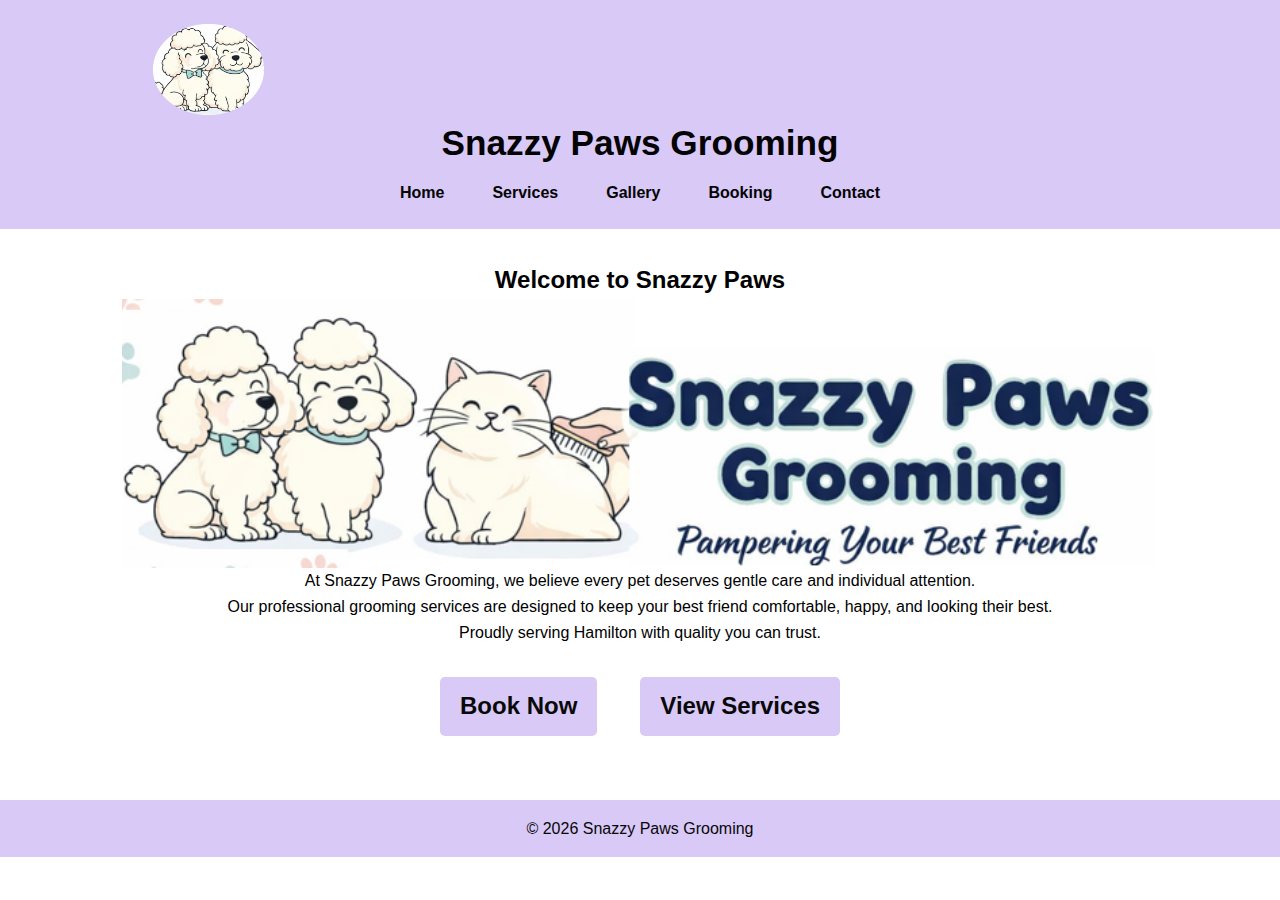
<file: index.html>
<!--BIT607_A2 – Vaibhav Tyagi_5118765_index.html-->

<!DOCTYPE html>
<html lang="en">
  <head>
    <meta charset="UTF-8" />
    <meta name="viewport" content="width=device-width, initial-scale=1.0" />

    <title>Snazzy Paws Grooming | Home</title> <!-- Page title shown in browser tab -->  

    
    <link rel="stylesheet" href="styles.css" /> <!-- Link to CSS file -->
  </head>

  <body>
    <!-- ===== Header section ===== -->
    <header>
      <!-- Logo area -->
      <div class="logo">
        <img
          src="./images/logo.png"
          alt="Snazzy Paws Grooming logo"
          class="logo"
        />
      </div>

      <!-- Main heading -->
      <h1 class="welcome-text">Snazzy Paws Grooming</h1>

      <!-- Navigation menu -->
      <nav aria-label="Main Navigation">
        <ul>
          <li><a href="index.html">Home</a></li>
          <li><a href="services.html">Services</a></li>
          <li><a href="gallery.html">Gallery</a></li>
          <li><a href="booking.html">Booking</a></li>
          <li><a href="contact.html">Contact</a></li>
        </ul>
      </nav>
    </header>

    <!-- ===== Main content ===== -->
    <main>
      <!-- Welcome/Hero section -->
      <section style="text-align: center">
        <h2>Welcome to Snazzy Paws</h2>

        <!-- Banner/Hero image -->
        <img
          src="./images/HeroImg.png"
          alt="Dog being groomed at Snazzy Paws"
          class="banner"
        />

        <!-- Quick Intro to business -->
        <p>
          At Snazzy Paws Grooming, we believe every pet deserves gentle care and
          individual attention.
        </p>
        <p>
          Our professional grooming services are designed to keep your best
          friend comfortable, happy, and looking their best.
        </p>
        <p>Proudly serving Hamilton with quality you can trust.</p>

        <!-- Buttons for quick action -->
        <nav class="banner-buttons" aria-label="Primary actions">
          <a href="booking.html" class="bookbtn">Book Now</a>
          <a href="services.html" class="viewbtn">View Services</a>
        </nav>
      </section>
    </main>

    <!-- ===== Footer ===== -->
    <footer>
      <p>&copy; 2026 Snazzy Paws Grooming</p>
    </footer>
  </body>
</html>
</file>
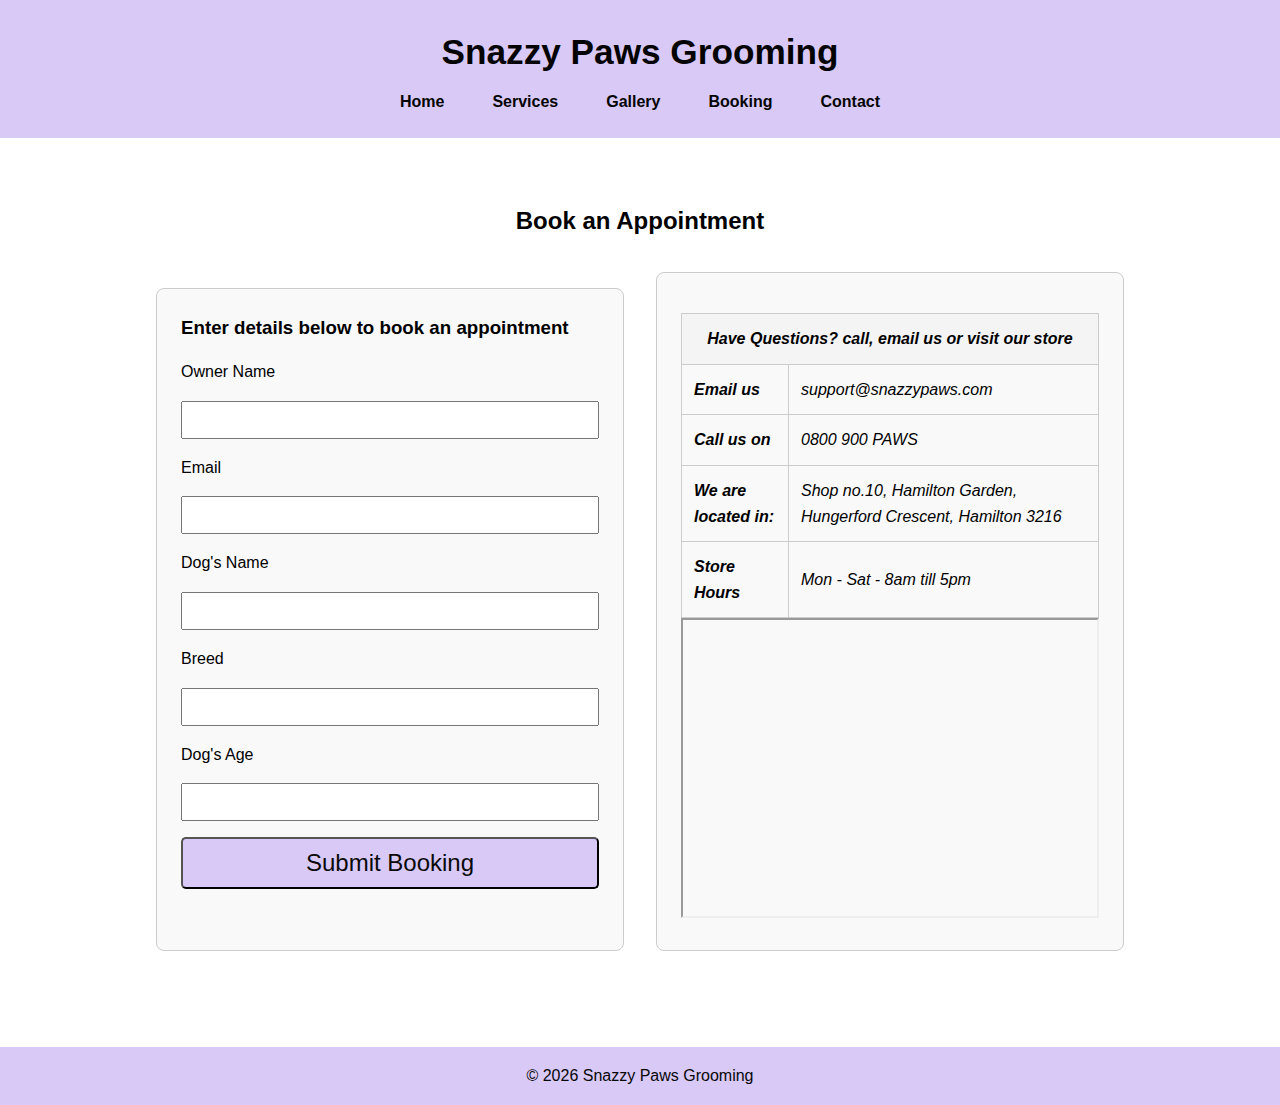
<file: booking.html>
<!--BIT607_A2 – Vaibhav Tyagi_5118765_booking.html-->
<!DOCTYPE html>
<html lang="en">
  <head>
    <meta charset="UTF-8" >
    <meta name="viewport" content="width=device-width, initial-scale=1.0" >

    <title>Snazzy Paws Grooming | Booking</title> <!-- Page title shown in browser tab -->


    <link rel="stylesheet" href="styles.css" > <!-- Link to CSS file -->
  </head>

  <body>
    <!-- ================= HEADER ================= -->
    <header>
      <!-- Main heading No logo -->
      <h1 class="welcome-text">Snazzy Paws Grooming</h1>

      <!-- Main navigation menu -->
      <nav aria-label="Main Navigation">
        <ul>
          <!-- Navigation links to other pages -->
          <li><a href="index.html">Home</a></li>
          <li><a href="services.html">Services</a></li>
          <li><a href="gallery.html">Gallery</a></li>
          <li><a href="booking.html">Booking</a></li>
          <li><a href="contact.html">Contact</a></li>
        </ul>
      </nav>
    </header>

    <!-- ================= MAIN CONTENT ================= -->
    <main>
      <!-- Booking section container -->
      <section class="contact-container">
        <!-- Page heading -->
        <h2>Book an Appointment</h2>

        <!-- Booking form -->
        <form class="booking-form">
          <h3>Enter details below to book an appointment</h3>
          <label for="owner">Owner Name</label>
          <input type="text" id="owner" required >
          <label for="email">Email</label>
          <input type="email" id="email" required >
          <label for="dogname">Dog's Name</label>
          <input type="text" id="dogname" required >
          <label for="breed">Breed</label>
          <input type="text" id="breed" >
          <label for="age">Dog's Age</label>
          <input type="number" id="age" >

          <!-- Submit button -->
          <button type="submit">Submit Booking</button>
        </form>

        <!-- Contact details section -->
        <address class="contact-info">
          <!-- store details table -->
          <table>
            <thead>
              <tr>
                <!-- Header for both columns -->
                <th colspan="2">
                  Have Questions? call, email us or visit our store
                </th>
              </tr>
            </thead>
            <tbody>
              <!-- store details -->
              <tr>
                <td><strong>Email us</strong></td>
                <td>support@snazzypaws.com</td>
              </tr>
              <tr>
                <td><strong>Call us on</strong></td>
                <td>0800 900 PAWS</td>
              </tr>
              <tr>
                <td><strong>We are located in:</strong></td>
                <td>
                  Shop no.10, Hamilton Garden, Hungerford Crescent, Hamilton
                  3216
                </td>
              </tr>
              <tr>
                <td><strong>Store Hours</strong></td>
                <td>Mon - Sat - 8am till 5pm</td>
              </tr>
            </tbody>
          </table>

            <!-- Google Map showing store map pin -->
          <iframe
            class="map"
            src="https://www.google.com/maps/embed?pb=!1m18!1m12!1m3!1d112212.7966265122!2d175.24838999999997!3d-37.777821!2m3!1f0!2f0!3f0!3m2!1i1024!2i768!4f13.1!3m3!1m2!1s0x6d6d1f297e2c58a3%3A0xf00ef62249d2b80!2sHamilton%20Gardens!5e1!3m2!1sen!2snz!4v1768345630143!5m2!1sen!2snz"
            allowfullscreen
            loading="lazy"
            title="Snazzy Paws Grooming Location"
          >
          </iframe>
        </address>
      </section>
    </main>

    <!-- ================= FOOTER ================= -->
    <footer>
      <p>&copy; 2026 Snazzy Paws Grooming</p>
    </footer>
  </body>
</html>
</file>
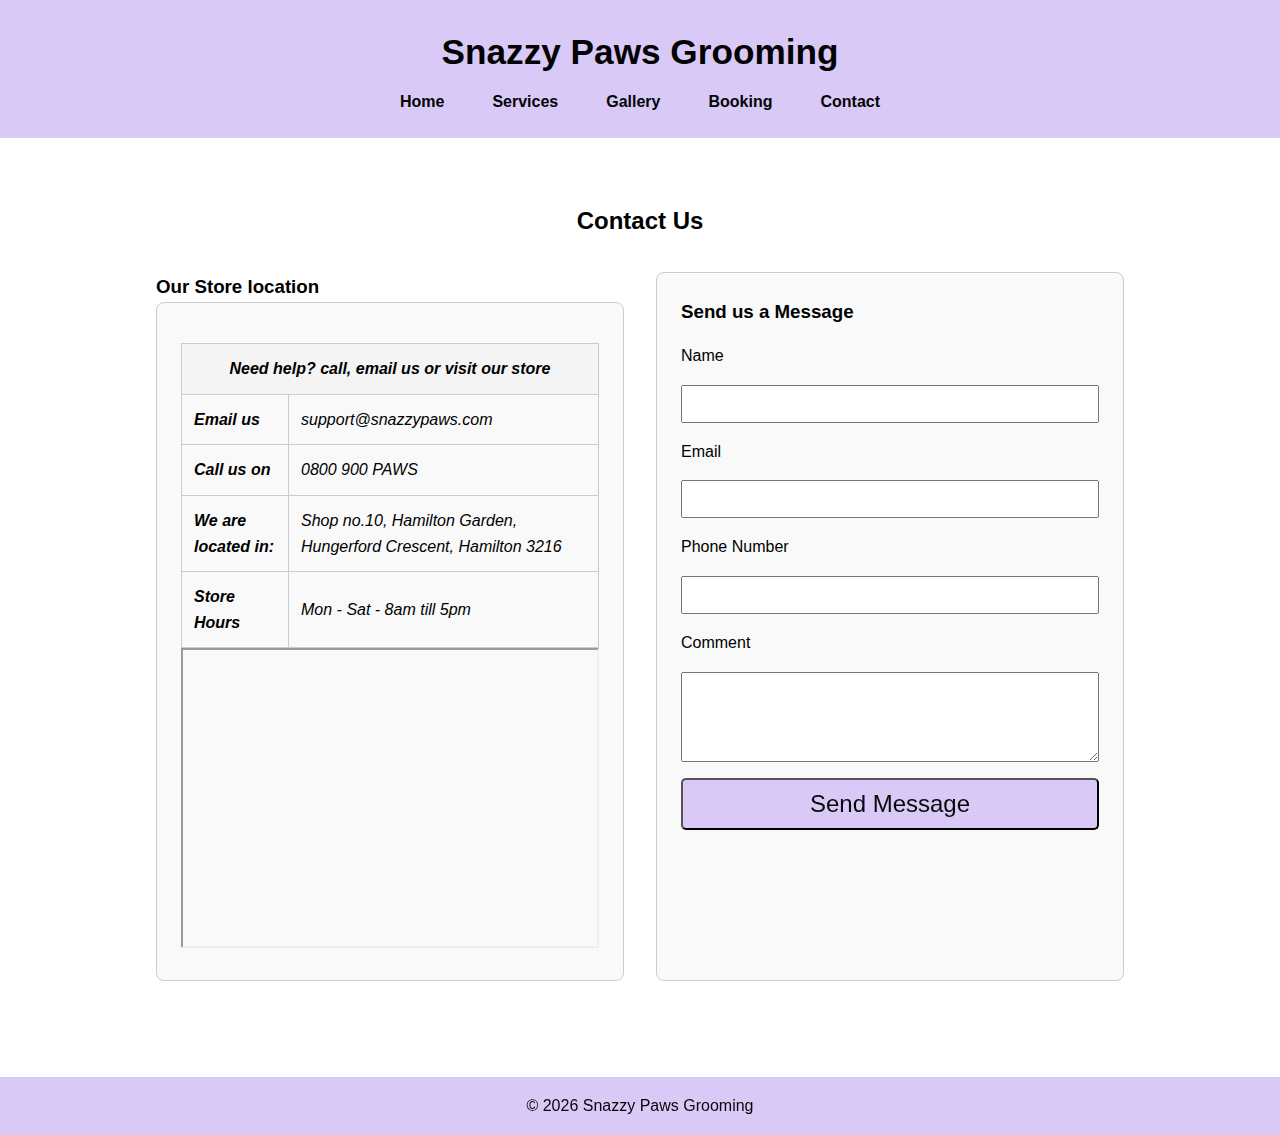
<file: contact.html>
<!--BIT607_A2 – Vaibhav Tyagi_5118765_gallery.html-->

<!DOCTYPE html>
<html lang="en">
  <head>
    <meta charset="UTF-8" >
    <meta name="viewport" content="width=device-width, initial-scale=1.0" >

    <title>Snazzy Paws Grooming | Contact</title> <!-- Page title shown in browser tab -->


    <link rel="stylesheet" href="styles.css" > <!-- Link to CSS file -->
  </head>

  <body>
    <!-- ===== Header section ===== -->
    <header>
      <!-- Main heading No logo -->
      <h1 class="welcome-text">Snazzy Paws Grooming</h1>

      <!-- Navigation menu -->
      <nav aria-label="Main Navigation">
        <ul>
          <li><a href="index.html">Home</a></li>
          <li><a href="services.html">Services</a></li>
          <li><a href="gallery.html">Gallery</a></li>
          <li><a href="booking.html">Booking</a></li>
          <li><a href="contact.html">Contact</a></li>
        </ul>
      </nav>
    </header>

    <!-- ===== Main content ===== -->
    <main>
      <!-- Contact section -->
      <section class="contact-container">
        <h2>Contact Us</h2>

        <!-- store details -->
        <section class="contact-details">
          <h3>Our Store location</h3>

          <address class="contact-info">
            <table>
              <thead>
                <tr>
                  <!-- Header for both columns -->
                  <th colspan="2">
                    Need help? call, email us or visit our store
                  </th>
                </tr>
              </thead>
              <tbody>
                <tr>
                  <td><strong>Email us</strong></td>
                  <td>support@snazzypaws.com</td>
                </tr>
                <tr>
                  <td><strong>Call us on</strong></td>
                  <td>0800 900 PAWS</td>
                </tr>
                <tr>
                  <td><strong>We are located in:</strong></td>
                  <td>
                    Shop no.10, Hamilton Garden, Hungerford Crescent, Hamilton
                    3216
                  </td>
                </tr>
                <tr>
                  <td><strong>Store Hours</strong></td>
                  <td>Mon - Sat - 8am till 5pm</td>
                </tr>
              </tbody>
            </table>

            <!-- Google Map showing store map pin -->
            <iframe
              class="map"
              src="https://www.google.com/maps/embed?pb=!1m18!1m12!1m3!1d112212.7966265122!2d175.24838999999997!3d-37.777821!2m3!1f0!2f0!3f0!3m2!1i1024!2i768!4f13.1!3m3!1m2!1s0x6d6d1f297e2c58a3%3A0xf00ef62249d2b80!2sHamilton%20Gardens!5e1!3m2!1sen!2snz!4v1768345630143!5m2!1sen!2snz"
              allowfullscreen
              loading="lazy"
              title="Snazzy Paws Grooming Location"
            >
            </iframe>
          </address>
        </section>

        <!-- Contact us form -->
        <section class="contact-form">
          <h3>Send us a Message</h3>

          <form>
            <label for="name">Name</label>
            <input type="text" id="name" required >
            <label for="emailcontact">Email</label>
            <input type="email" id="emailcontact" required >
            <label for="phone">Phone Number</label>
            <input type="tel" id="phone" >
            <label for="comment">Comment</label>
            <textarea id="comment" rows="4"></textarea>
            <button type="submit">Send Message</button>
          </form>
        </section>
      </section>
    </main>

    <!-- ===== Footer ===== -->
    <footer>
      <p>&copy; 2026 Snazzy Paws Grooming</p>
    </footer>
  </body>
</html>
</file>
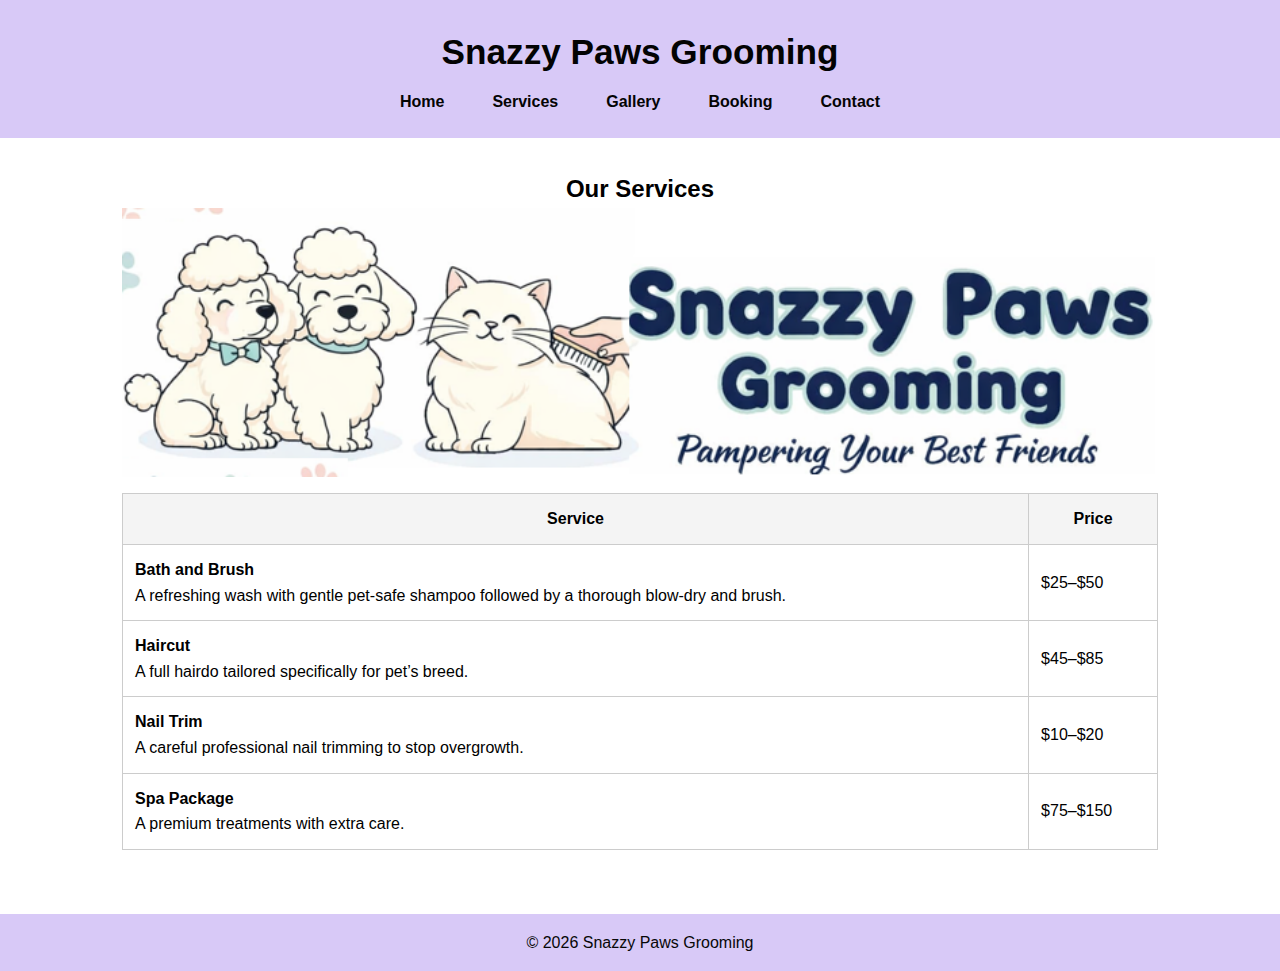
<file: services.html>
<!--BIT607_A2 – Vaibhav Tyagi_5118765_services.html-->

<!DOCTYPE html>
<html lang="en">
  <head>
    <meta charset="UTF-8" >
    <meta name="viewport" content="width=device-width, initial-scale=1.0">

    <title>Snazzy Paws Grooming | Services</title> <!-- Page title shown in browser tab -->

 
    <link rel="stylesheet" href="styles.css" > <!-- Link to CSS file -->
  </head>

  <body>
    <!-- ===== Header section ===== -->
    <header>
      <!-- Main heading No logo -->
      <h1 class="welcome-text">Snazzy Paws Grooming</h1>

      <!-- Navigation menu -->
      <nav aria-label="Main Navigation">
        <ul>
          <li><a href="index.html">Home</a></li>
          <li><a href="services.html">Services</a></li>
          <li><a href="gallery.html">Gallery</a></li>
          <li><a href="booking.html">Booking</a></li>
          <li><a href="contact.html">Contact</a></li>
        </ul>
      </nav>
    </header>

    <!-- ===== Main content ===== -->
    <main>
      <!-- Services section -->
      <section>
        <h2 style="text-align: center">Our Services</h2>

        <!-- Banner image -->
        <img
          src="images/HeroImg.png"
          alt="Dog being groomed at Snazzy Paws"
          class="banner"
        >

        <!-- Services table -->
        <table>
          <!-- Table headings -->
          <thead>
            <tr>
              <th scope="col">Service</th>
              <th scope="col">Price</th>
            </tr>
          </thead>

          <!-- Table with all services/prices -->
          <tbody>
            <tr>
              <td>
                <strong>Bath and Brush</strong><br>
                <span>
                  A refreshing wash with gentle pet-safe shampoo followed by a
                  thorough blow-dry and brush.
                </span>
              </td>
              <td>$25–$50</td>
            </tr>

            <tr>
              <td>
                <strong>Haircut</strong><br>
                <span>
                  A full hairdo tailored specifically for pet’s breed.
                </span>
              </td>
              <td>$45–$85</td>
            </tr>

            <tr>
              <td>
                <strong>Nail Trim</strong><br>
                <span>
                  A careful professional nail trimming to stop overgrowth.
                </span>
              </td>
              <td>$10–$20</td>
            </tr>

            <tr>
              <td>
                <strong>Spa Package</strong><br>
                <span> A premium treatments with extra care. </span>
              </td>
              <td>$75–$150</td>
            </tr>
          </tbody>
        </table>
      </section>
    </main>

    <!-- ===== Footer ===== -->
    <footer>
      <p>&copy; 2026 Snazzy Paws Grooming</p>
    </footer>
  </body>
</html>
</file>
<file: styles.css>
/* BIT607_A2 – Vaibhav Tyagi_5118765_booking.html*/

/* Purpose: Remove any default spacing from all elements */
* {
  margin: 0;
  padding: 0;
  box-sizing: border-box; /* Purpose: Makes width and padding uniform */
}

/* Purpose: Default font and text spacing for page */
body {
  font-family: Arial, sans-serif;
  line-height: 1.6;
}

/* ================= Header part ================= */

/* Purpose: Header background and spacing */
header {
  background: #d8c9f7;
  color: white;
  padding: 1.5rem;
  text-align: center;
}

/* Purpose: Add space below main heading */
header h1 {
  margin-bottom: 0.5rem;
}

/* ================= Navigation menu ================= */

/* Purpose: Navigation list layout */
nav ul {
  list-style: none; /* Purpose: Remove bullet points from nav buttons*/
  display: flex; /* Purpose: Put links in one row */
  justify-content: center; /* Purpose: Align links in the centre */
  gap: 2rem; /* Purpose: Add uniform space between links */
}

/* Purpose: Navigation link styling */
nav a {
  color: #040404;
  font-weight: bold;
  text-decoration: none; /* Purpose: Remove underline */
  padding: 0.3rem 0.5rem;
  border-radius: 4px;
}

/* Purpose: Navigation hover effect */
nav a:hover {
  background-color: #150198;
  color: #f6f6f7;
}

/* ================= Main content ================= */

/* Purpose: Main container */
main {
  max-width: 1100px;
  margin: auto; /* Purpose: Center aligning content */
  padding: 2rem;
}

/* Purpose: Logo layout */
.logo {
  width: 30%;
  height: auto;
  display: flex; /* Purpose: Align logo and text */
  align-items: center;
  justify-content: center;
  gap: 1rem;
}

/* Purpose: Logo image size */
.header-logo {
  height: 40px;
  width: auto;
}

/* Purpose: Main heading styling */
.welcome-text {
  font-size: 2.2rem;
  font-weight: bold;
  color: #030303;
}

/* Purpose: Hero image on banner */
.banner {
  width: 100%;
  height: auto;
  display: block;
}



/* ================= All buttons ================= */

/* Purpose: Banner buttons container */
.banner-buttons {
  display: flex;
  gap: 1.5rem;
  justify-content: space-between;
  max-width: 400px;
  margin: 2rem auto 0;
}

/* Purpose: Styling for banner booking, services, form submit buttons */
.bookbtn,
.viewbtn, 
.booking-form button, 
.contact-form button {
  font-size: 1.5rem;
  padding: 10px 20px;
  background-color: #d8c9f7;
  color: #090909;
  text-decoration: none;
  border-radius: 5px;
}


/* Purpose: All buttons hover effect */
button:hover {
  background-color: #150198;
  color: #f6f6f7;
}

/* ================= Forms ================= */

/* Purpose: Form layout */
form {
  display: flex;
  flex-direction: column;
  gap: 1rem;
  max-width: 500px;
  margin-top: 1rem;
}

/* Purpose: Input, textarea and button padding/font size */
input,
textarea,
button {
  padding: 0.5rem;
  font-size: 1rem;
}

/* Purpose: Form container box styling */
.contact-form,
.booking-form,
.contact-info {
  border: 1px solid #ccc;
  border-radius: 8px;
  padding: 1.5rem;
  background-color: #f9f9f9;
}

/* ================= Tables ================= */

/* Purpose: Table layout */
table {
  width: 100%;
  border-collapse: collapse;
  margin-top: 1rem;
}

/* Purpose: Table cells layout */
th,
td {
  border: 1px solid #ccc;
  padding: 0.75rem;
}

/* Purpose: Table header background */
th {
  background: #f4f4f4;
}

/* ================= Gallery ================= */

/* Purpose: Gallery grid layout 4x4 */
.gallery-grid {
  display: grid;
  grid-template-columns: repeat(auto-fit, minmax(200px, 1fr));
  max-width: 1000px;
  margin: 2rem auto;
  gap: 12px;
}

/* Purpose: Gallery heading */
.gallery-grid h2 {
  grid-column: 1 / -1;
  text-align: center;
}

/* Purpose: Gallery images alignment */
.gallery-grid img {
  width: 100%;
  height: 200px;
  object-fit: cover;
  border-radius: 8px;
}

/* ================= Contact / booking page ================= */

/* Purpose: Contact and booking page layout */
.contact-container {
  display: grid;
  grid-template-columns: 1fr 1fr;
  gap: 2rem;
  max-width: 1000px;
  margin: 0 auto;
  padding: 2rem 1rem;
}

/* Purpose: Page heading inside contact container */
.contact-container h2 {
  grid-column: 1 / -1;
  text-align: center;
}

/* Purpose: Google map size */
.map {
  width: 100%;
  height: 300px;
}

/* ================= Footer ================= */

/* Purpose: Footer styling */
footer {
  background: #d8c9f7;
  color: #070707;
  text-align: center;
  padding: 1rem;
  margin-top: 2rem;
}

/* ================= Responsive design ================= */


@media (max-width: 768px) {
  /* Purpose: Align navigation links vertically */
  nav ul {
    flex-direction: column;
  }

  /* Purpose: Make gallery 2 images per row */
  .gallery-grid img {
    width: calc(50% - 1rem);
  }

  /* Purpose: Make contact section single column */
  .contact-container {
    grid-template-columns: 1fr;
  }
}

@media (max-width: 480px) {
  /* Purpose: Make gallery images full width */
  .gallery-grid img {
    height: 180px;
  }
}
</file>
